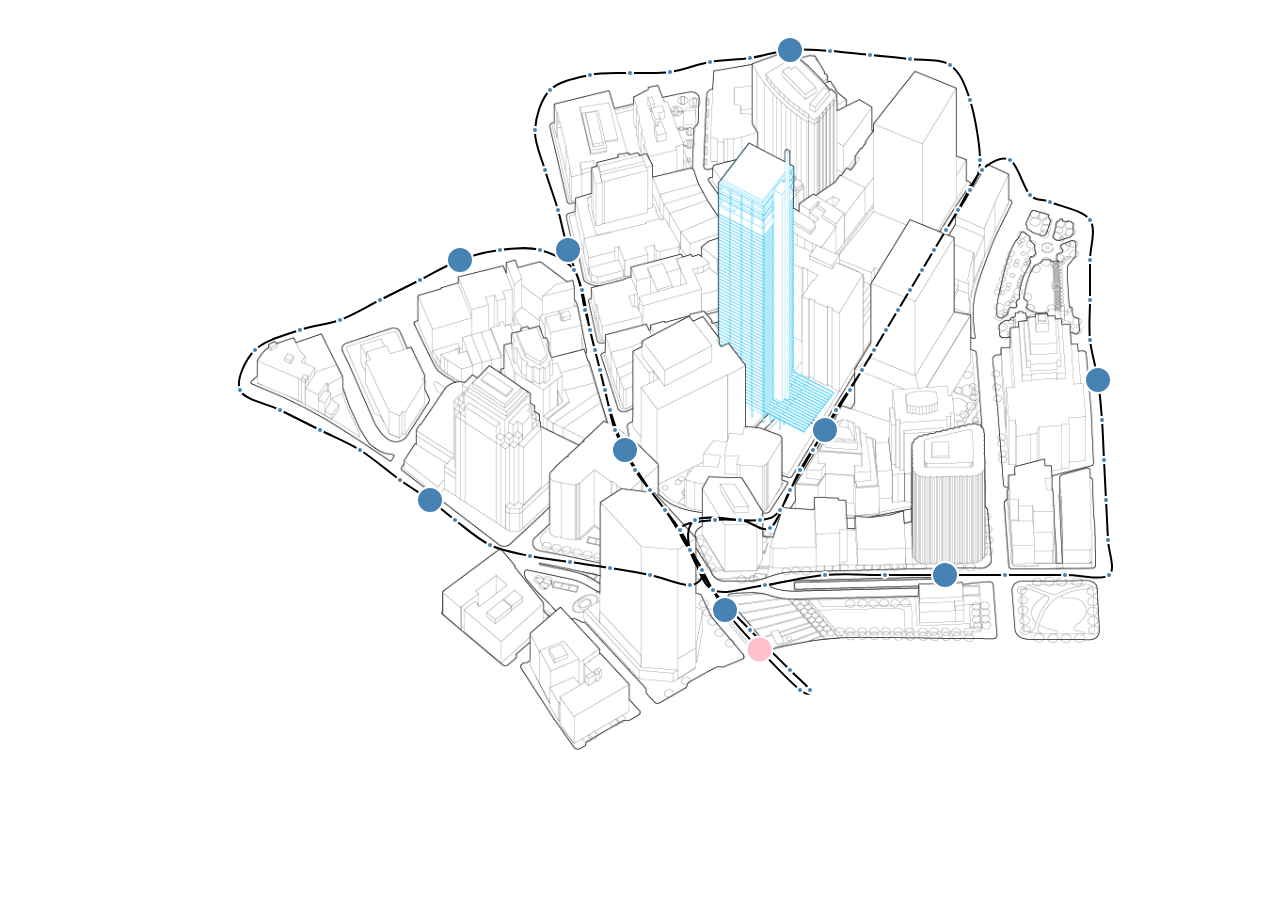
<file: Final_Project/index.html>
<!DOCTYPE html>
<html>
<head>
    <title>Incorporate Final Project</title>

    <link rel="stylesheet" type="text/css" href="./libraries/bootstrap.css">
    <link rel="stylesheet" type="text/css" href="./style.css">

    <!-- Bootstrap JS is a JS library with pre-made functionality. Requires jQuery and popper.js to run.
         JQuery is a very powerful, general-purpose library that can manipulate the DOM
         Popper is a new positioning library for tooltips. It was annoying to integrate locally, so using a web link here.-->
    <script src="./libraries/jquery-3.2.1.js"></script>
    <script src="https://cdnjs.cloudflare.com/ajax/libs/popper.js/1.11.0/umd/popper.min.js"></script>
    <script src="./libraries/bootstrap.js"></script>
    <script src="./libraries/d3.v4.2.6.min.js"></script>

</head>

<body>


    <svg width="1250px" height="800px"></svg>

</body>

<script src="./index.js"></script>

</html>
</file>
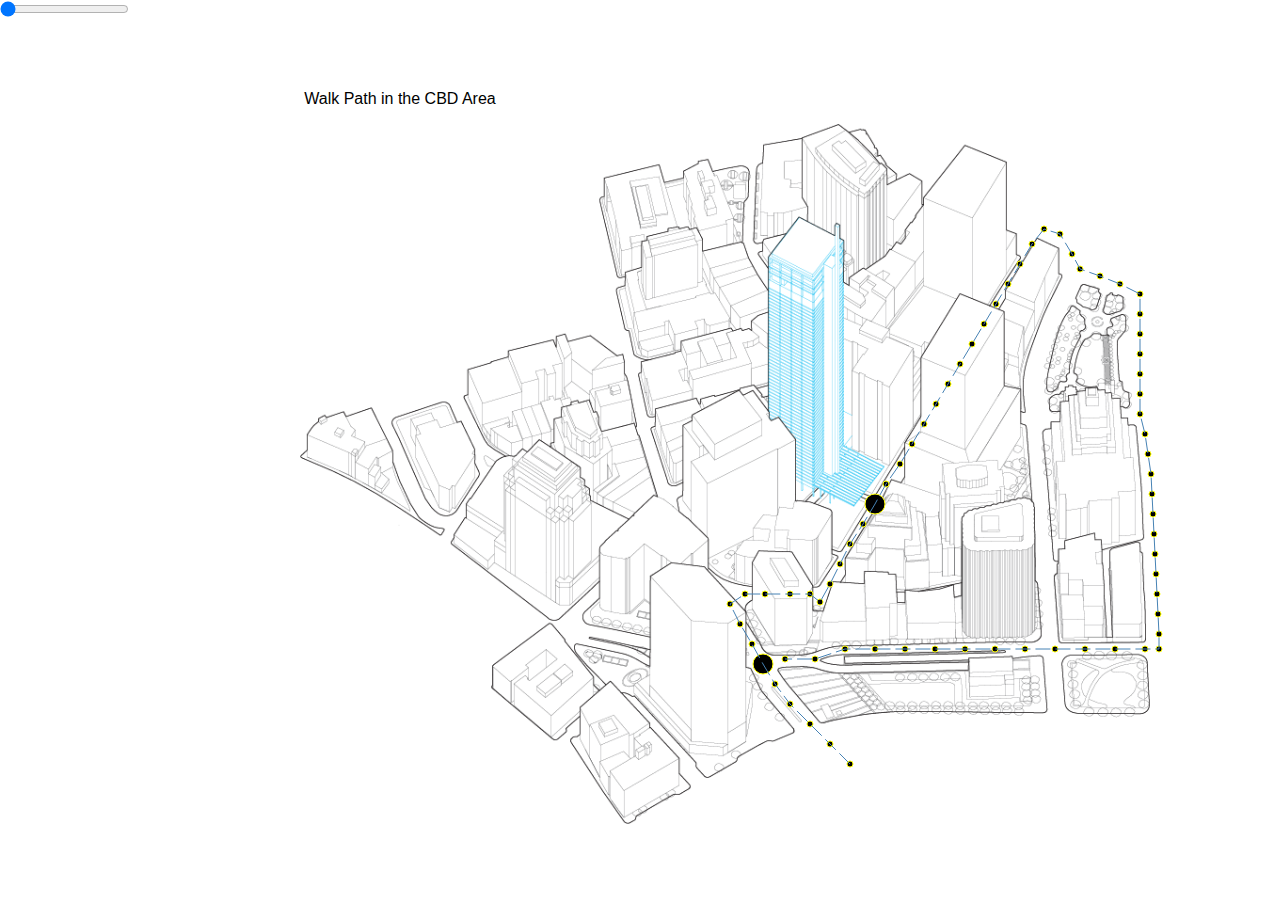
<file: Final_Project_Pre/index.html>
<!DOCTYPE html>
<html>
<head>
    <title>Incorporate Final Project</title>

    <link rel="stylesheet" type="text/css" href="./libraries/bootstrap.css">
    <link rel="stylesheet" type="text/css" href="./style.css">

    <!-- Bootstrap JS is a JS library with pre-made functionality. Requires jQuery and popper.js to run.
         JQuery is a very powerful, general-purpose library that can manipulate the DOM
         Popper is a new positioning library for tooltips. It was annoying to integrate locally, so using a web link here.-->
    <script src="./libraries/jquery-3.2.1.js"></script>
    <script src="https://cdnjs.cloudflare.com/ajax/libs/popper.js/1.11.0/umd/popper.min.js"></script>
    <script src="./libraries/bootstrap.js"></script>
    <script src="./libraries/d3.v4.2.6.min.js"></script>

</head>

<body>

<input type="range" min="1" max="3" value="1" class="slider" id="mySlider" oninput="sliderMoved(value)">
    <br>

    <svg width="1250px" height="800px"></svg>

</body>

<script src="./index.js"></script>

</html>
</file>
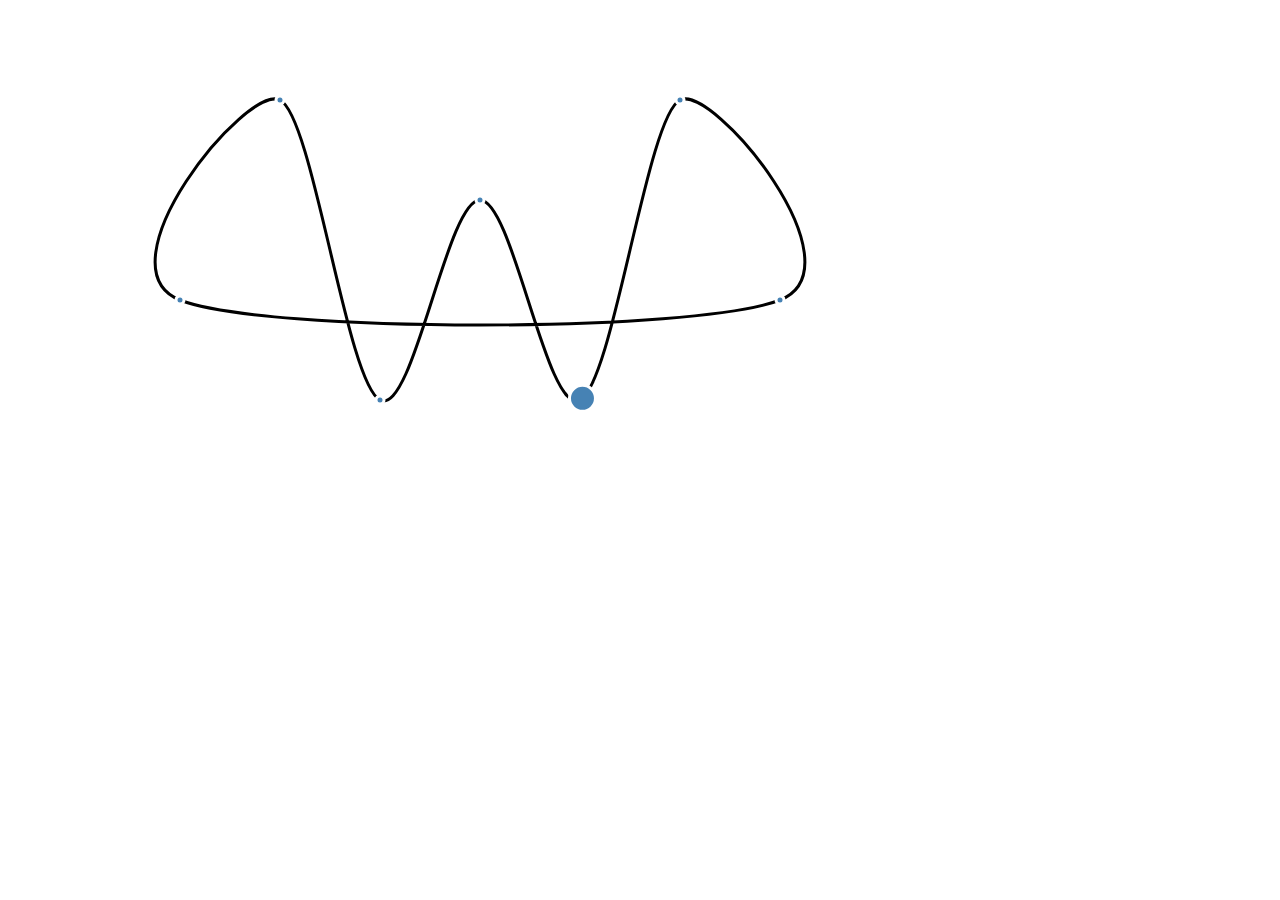
<file: Test/index.html>
<!DOCTYPE html>
<html>
<head>
    <title>Incorporate Final Project</title>

    <link rel="stylesheet" type="text/css" href="./libraries/bootstrap.css">
    <link rel="stylesheet" type="text/css" href="./style.css">


    <!-- Bootstrap JS is a JS library with pre-made functionality. Requires jQuery and popper.js to run.
         JQuery is a very powerful, general-purpose library that can manipulate the DOM
         Popper is a new positioning library for tooltips. It was annoying to integrate locally, so using a web link here.-->
    <script src="./libraries/jquery-3.2.1.js"></script>
    <script src="https://cdnjs.cloudflare.com/ajax/libs/popper.js/1.11.0/umd/popper.min.js"></script>
    <script src="./libraries/bootstrap.js"></script>
    <script src="./libraries/d3.v4.2.6.min.js"></script>

</head>


<body>


</body>

<script src="./index.js"></script>


</html>
</file>
<file: Final_Project/style.css>
path {
     fill: none;
     stroke: #000;
     stroke-width: 2;
 }

circle {

    stroke: #fff;
    stroke-width: 2px;
}
</file>
<file: Final_Project_Pre/style.css>
.path {

    stroke-dashoffset: 1000;
    animation: dash 5s linear alternate infinite;
}

@keyframes dash {
    from{
        stroke-dashoffset: 1000;
    }
    to{
        stroke-dashoffset: 0;
    }
}
</file>
<file: Test/style.css>
path {
    fill: none;
    stroke: #000;
    stroke-width: 3px;
}

circle {
    fill: steelblue;
    stroke: #fff;
    stroke-width: 3px;
}
</file>
